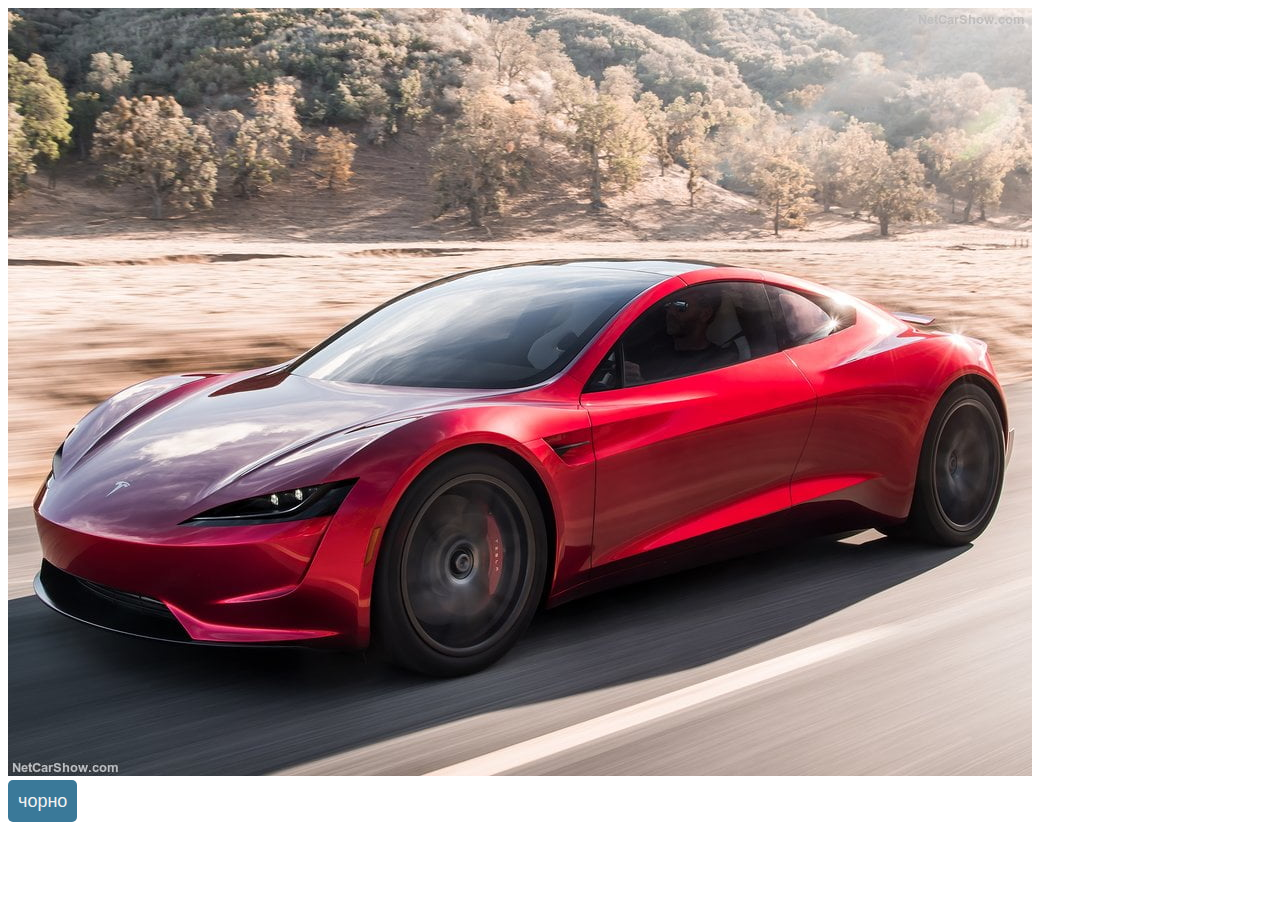
<file: 2.html>
<!DOCTYPE html>
<html lang="en">
<head>
    <meta charset="UTF-8">
    <meta http-equiv="X-UA-Compatible" content="IE=edge">
    <meta name="viewport" content="width=device-width, initial-scale=1.0">
    <title>Document</title>
    <style>
        a.rollover {
            background: color ;
            /* Путь к файлу с исходным рисунком  */
            display: block;
            /*  Рисунок как блочный элемент */
            width: 196px;
            /* Ширина рисунка */
            height: 183px;
            /*  Высота рисунка */
        }
    
        a.rollover:hover {
            background: ./ ;
            /* Путь к файлу с заменяемым рисунком  */
        }
    </style>
</head>
<body>
    <img src="/123.jpg" alt="">
    <link rel="stylesheet" href="./2.css">
    <form action="#">
        <button type="submit">чорно</button>
    </form>
    
</body>
</html>
</file>
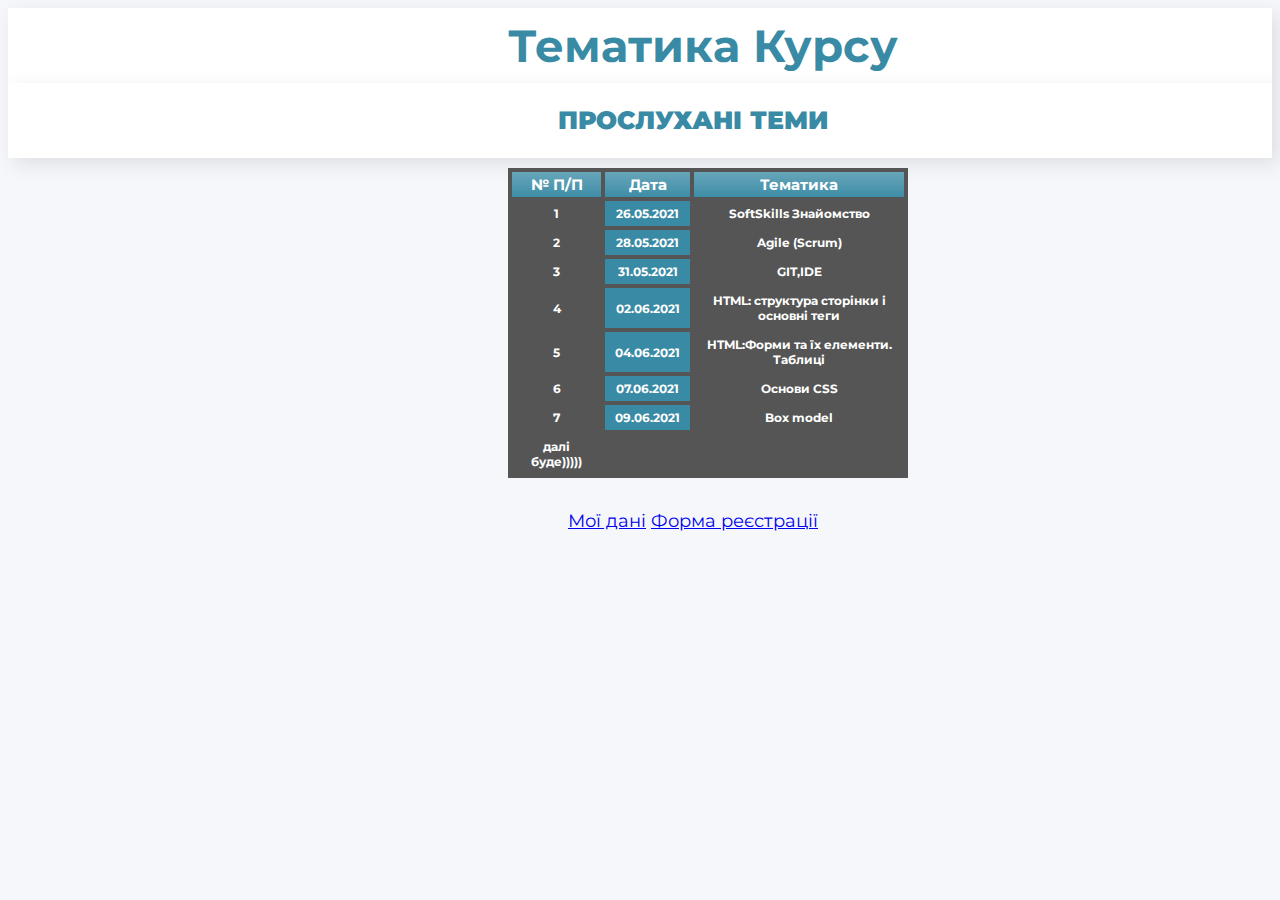
<file: index1.html>
<!DOCTYPE html>
<html lang="en">

<head>
    <meta charset="utf-8" />
    <title>index1
    </title>
    <link rel="preconnect" href="https://fonts.gstatic.com">
    <link href="https://fonts.googleapis.com/css2?family=Montserrat:wght@400;700&display=swap" rel="stylesheet">
    <link rel="stylesheet" href="./style1.css">
    
</head>

<body>
    <div class="main-theme">
    <h1 class="main">Тематика Курсу</h1>
    </div>
    
    <div class="themes">
    <p class="themes-view">
        <b >
            ПРОСЛУХАНІ ТЕМИ
        </b>
    </p>
    </div>

    <div class="table">
    <table class="steelBlueCols">
        <thead>
            <tr>
                <th>№ П/П</th>
                <th>Дата</th>
                <th>Тематика</th>
            </tr>
        </thead>
        <tbody>
            <tr>
                <td>1</td>
                <td>26.05.2021</td>
                <td>SoftSkills Знайомство</td>
            </tr>
            <tr>
                <td>2</td>
                <td>28.05.2021</td>
                <td>Agile (Scrum)</td>
            </tr>
            <tr>
                <td>3</td>
                <td>31.05.2021</td>
                <td>GIT,IDE </td>
            </tr>
            <tr>
                <td>4</td>
                <td>02.06.2021</td>
                <td>HTML: структура сторінки і основні теги</td>
            </tr>
            <tr>
                <td>5</td>
                <td>04.06.2021</td>
                <td>HTML:Форми та їх елементи. Таблиці</td>
            </tr>
            <tr>
                <td>6</td>
                <td>07.06.2021</td>
                <td>Основи CSS</td>
            </tr>
            <tr>
                <td>7</td>
                <td>09.06.2021</td>
                <td>Box model</td>
            </tr>
        </tbody>
        </tr>
        <tr>
            <td>
                далі буде)))))
            </td>
    </table>
    </div>

    <div class="dws-input">
        <br />
        <a href="./papka/third.html">Мої дані</a>
        <a href="./second.html">Форма реєстрації</a>
    </div>
    
    

</body>

</html>
</file>
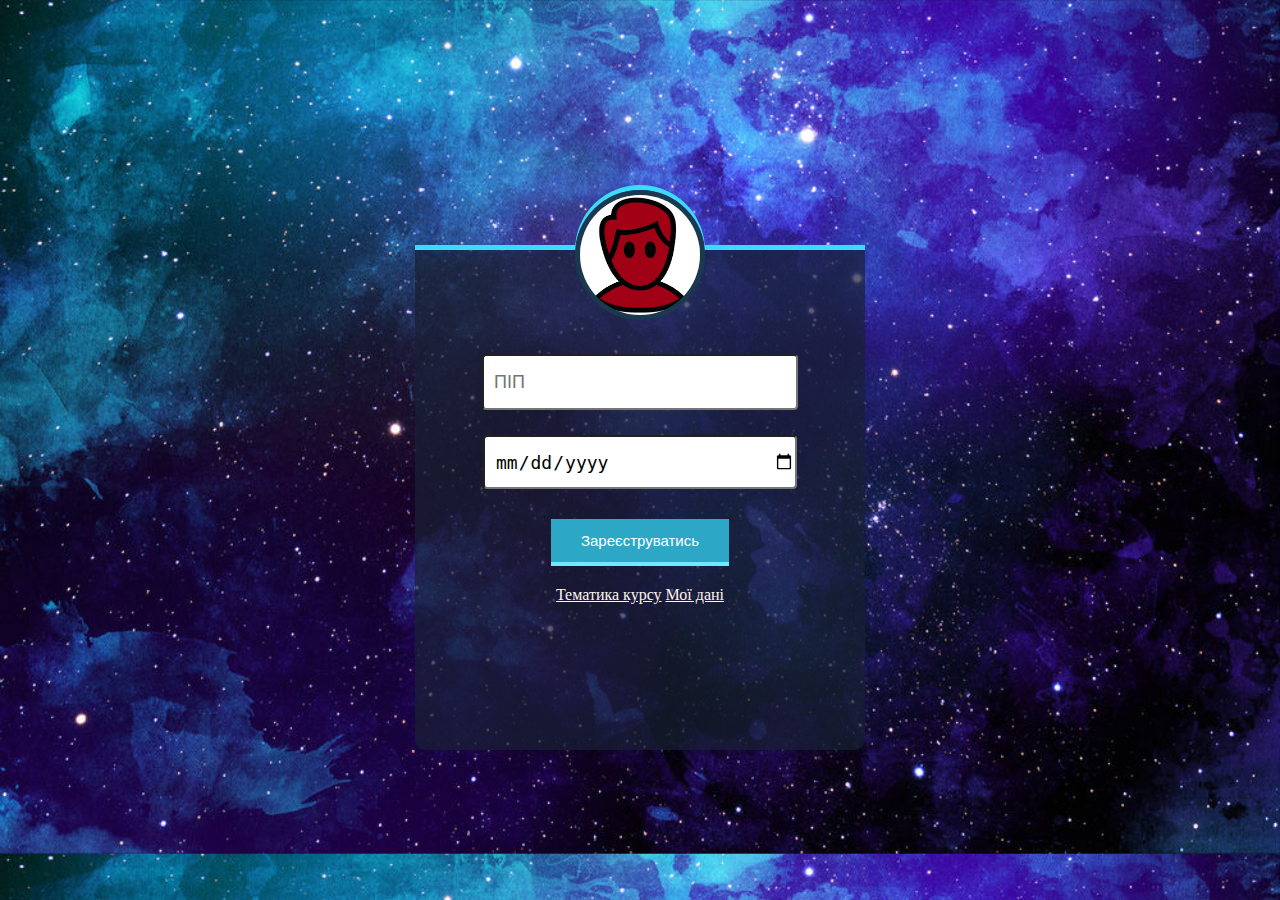
<file: second.html>
<!DOCTYPE html>
<html lang="en">
<head>
    <meta charset="UTF-8">
    <meta http-equiv="X-UA-Compatible" content="IE=edge">
    <meta name="viewport" content="width=device-width, initial-scale=1.0">
    <title>Document</title>
    <link rel="stylesheet" href="./style3.css" type="text/css">
</head>
<body>
    <div class="conteiner">
        <img src="./333.jpg" alt="">
        <form>
         <div class="dws-input">
         <input type="text" name="ПІП" placeholder="ПІП">
         </div>        
         <div class="dws-input">
         <input type="date" name="Дата народженя" placeholder="дата народження">
         <input class="dws-submit"  type="submit" name="submit" value="Зареєструватись"> 
         <br />                         
                <a href="./index1.html">Тематика курсу</a>
                <a href="./papka/third.html">Мої дані</a>
        </div>
    </form>
    </div>

</body>
</html>
</file>
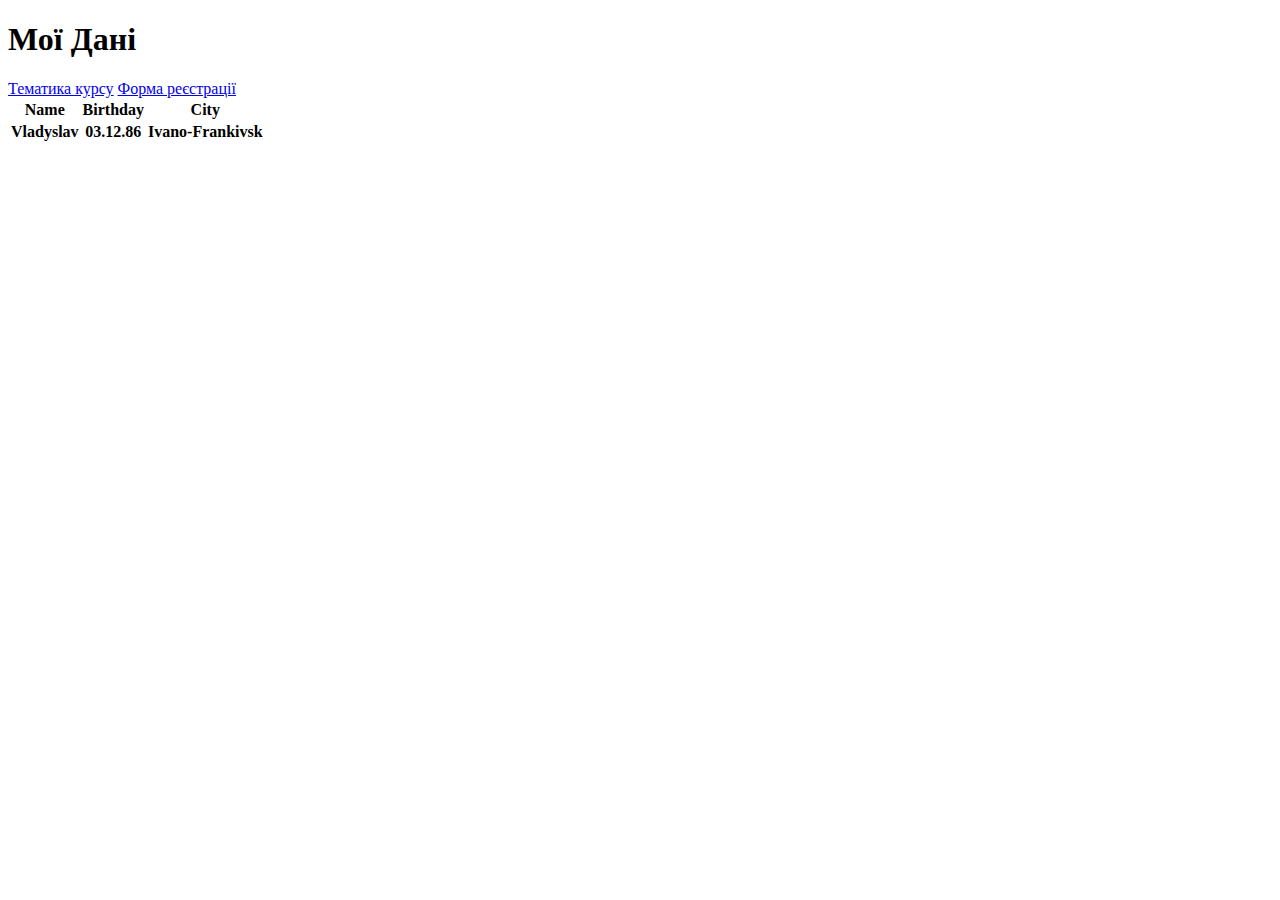
<file: papka/third.html>
<!DOCTYPE html>
<html lang="en">
<head>
    <meta charset="UTF-8">
    <meta http-equiv="X-UA-Compatible" content="IE=edge">
    <meta name="viewport" content="width=device-width, initial-scale=1.0">
    <title>Document</title>
</head>
<body>
    <h1>Мої Дані</h1>
    <a href="../index1.html">Тематика курсу</a>
    <a href="../second.html" >Форма реєстрації</a>
    <table>
        <thead>
            <tr>
                <th>Name</th>
                <th>Birthday</th>
                <th>City</th>                
            </tr>
            <tr>
                <th>Vladyslav</th>
                <th>03.12.86</th>
                <th>Ivano-Frankivsk</th>
            </tr>
        </thead>
    </table>
    
    
</body>
</html>
</file>
<file: 2.css>
.img-section {
  width: 370px;
  margin: 0 auto;
}

button {
  height: 42px;
  border: none;
  background: #3a7999;
  color: #f2f2f2;
  padding: 10px;
  font-size: 18px;
  border-radius: 5px;
  position: relative;
  box-sizing: border-box;
  transition: all 500ms ease;
}
</file>
<file: style1.css>
body {
  font-family: "Montserrat", sans-serif;
  background: #f5f7fa;
}

div.block {
  width: 600px;
  height: 300px;
  background: rgba(0, 0, 0, 0.5);
}

.table {
  line-height: 15px;
  margin: 10px;
  margin-left: 500px;
}
.main-theme {
  display: flex;
  width: auto;
  background-color: #fff;
  margin: auto;
  box-shadow: 6px 6px 20px rgba(0, 0, 0, 0.1);
  color: #398aa4;
}
.main {
  font-style: normal;
  font-weight: bold;
  font-size: 45px;
  line-height: 55px;
  margin: 10px;
  margin-left: 500px;
}

.themes {
  display: flex;
  width: auto;
  background-color: #fff;
  margin: auto;
  box-shadow: 6px 6px 20px rgba(0, 0, 0, 0.1);
  color: #398aa4;
}

.themes-view {
  font-style: normal;
  font-weight: bold;
  font-size: 25px;
  line-height: 55px;
  margin: 10px;
  margin-left: 550px;
}

/* Table*/
table.steelBlueCols {
  border: 4px solid #555555;
  background-color: #555555;
  width: 400px;
  text-align: center;
  border-collapse: collapse;
}
table.steelBlueCols td,
table.steelBlueCols th {
  border: 4px solid #555555;
  padding: 5px 10px;
}
table.steelBlueCols tbody td {
  font-size: 12px;
  font-weight: bold;
  color: #ffffff;
}
table.steelBlueCols td:nth-child(even) {
  background: #398aa4;
}
table.steelBlueCols thead {
  background: #398aa4;
  background: -moz-linear-gradient(top, #6aa7bb 0%, #4c95ad 66%, #398aa4 100%);
  background: -webkit-linear-gradient(
    top,
    #6aa7bb 0%,
    #4c95ad 66%,
    #398aa4 100%
  );
  background: linear-gradient(to bottom, #6aa7bb 0%, #4c95ad 66%, #398aa4 100%);
}
table.steelBlueCols thead th {
  font-size: 15px;
  font-weight: bold;
  color: #ffffff;
  text-align: center;
  border-left: 2px solid #398aa4;
}
table.steelBlueCols thead th:first-child {
  border-left: none;
}

table.steelBlueCols tfoot td {
  font-size: 13px;
}
table.steelBlueCols tfoot .links {
  text-align: right;
}
table.steelBlueCols tfoot .links a {
  display: inline-block;
  background: #ffffff;
  color: #398aa4;
  padding: 2px 8px;
  border-radius: 5px;
}

.dws-input {
  width: 300px;
  height: 50px;
  font-size: 18px;
  margin-bottom: 25px;
  border-radius: 4px;
  padding-left: 10px;
  margin-left: 550px;
}
</file>
<file: style3.css>
body {
  background-image: url("./234.jpg");
  background-size: cover;
}

a {
  color: seashell;
}
a:hover {
  text-decoration: none;
}

.conteiner {
  width: 450px;
  height: 500px;
  background-color: rgba(24, 33, 52, 0.7);
  margin: 250px auto 0 auto;
  text-align: center;
  box-shadow: 0 -5px 0 #3adbfd;
  border-radius: 0 0 10px 10px;
}
.conteiner img {
  width: 120px;
  height: 120px;
  margin: -60px 0 30px 0;
  border: 5px solid #1a394f;
  border-radius: 50%;
  box-shadow: 0 -5px 0 #3adbfd;
}
input[type="text"],
input[type="date"] {
  width: 300px;
  height: 50px;
  font-size: 18px;
  margin-bottom: 25px;
  border-radius: 4px;
  padding-left: 10px;
}
.dws-submit {
  padding: 13px 30px;
  margin: 5px 0 20px 0;
  font-size: 15px;
  color: #fff;
  background-color: #2ca8c6;
  border: none;
  border-bottom: 4px solid #6ee9fd;
  cursor: pointer;
}
.dws-submit:hover {
  transition: all 0.5s;
  background: #fff;
  color: #2c536c;
}
</file>
